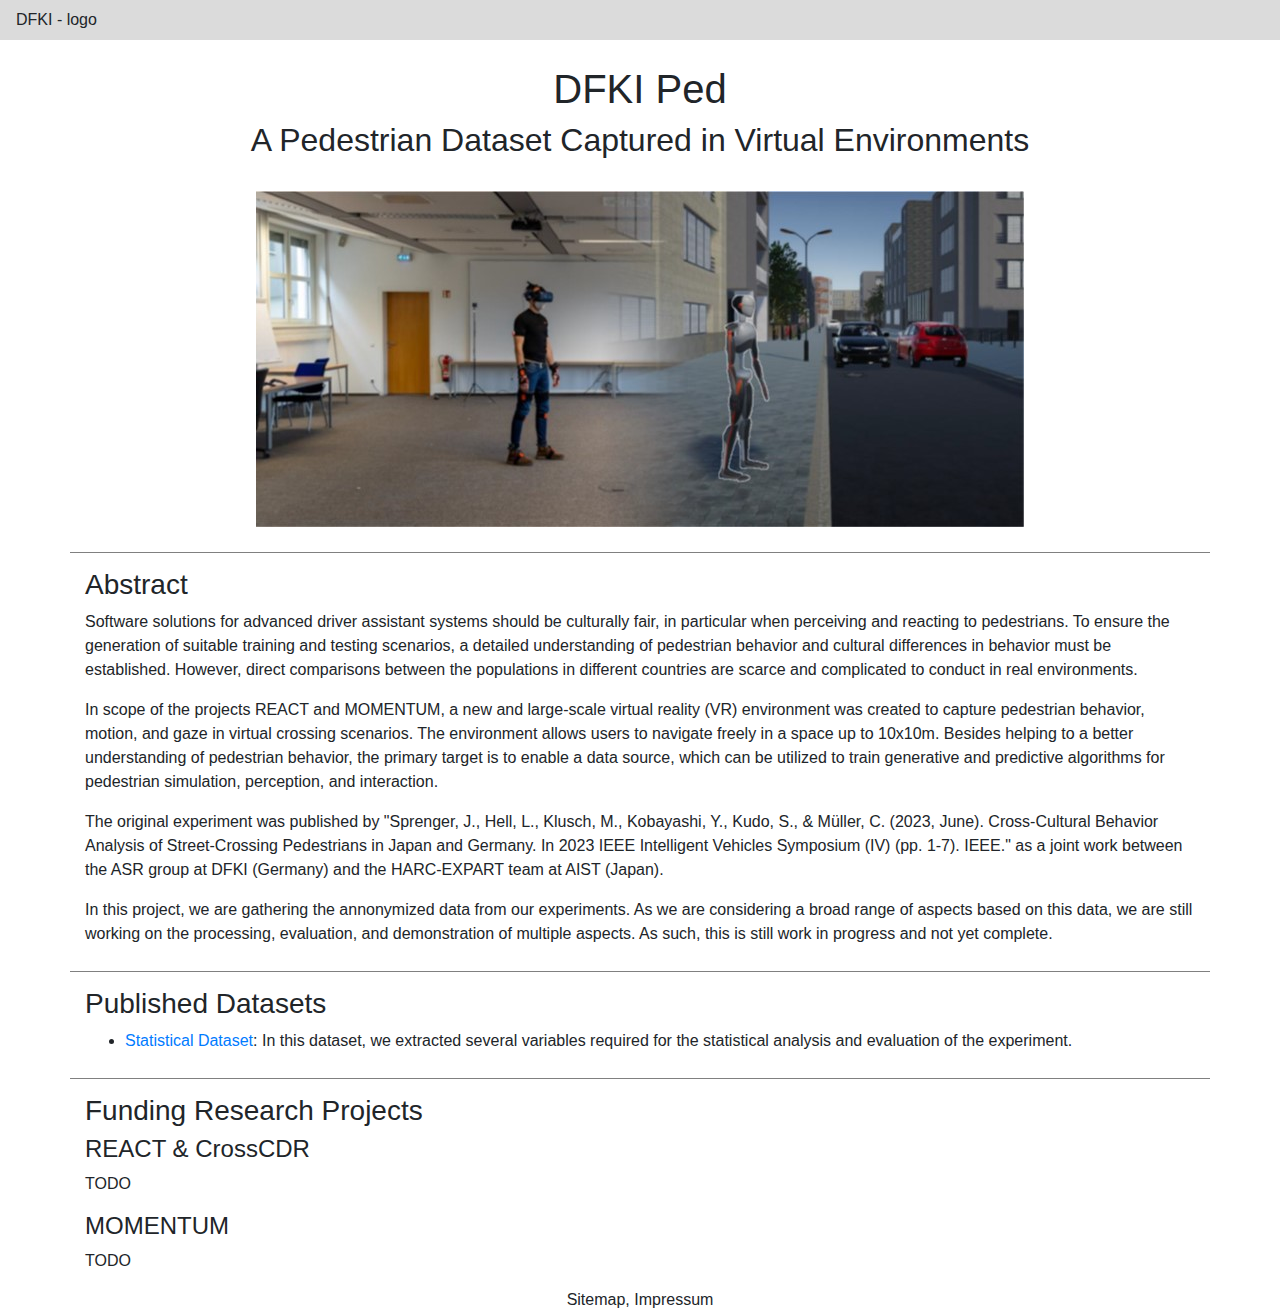
<file: index.html>
<!doctype html>
<html lang="en">
  <head>
    <!-- Required meta tags -->
    <meta charset="utf-8">
    <meta name="viewport" content="width=device-width, initial-scale=1, shrink-to-fit=no">

    <!-- Bootstrap CSS -->
    <link rel="stylesheet" href="https://cdn.jsdelivr.net/npm/bootstrap@4.0.0/dist/css/bootstrap.min.css" integrity="sha384-Gn5384xqQ1aoWXA+058RXPxPg6fy4IWvTNh0E263XmFcJlSAwiGgFAW/dAiS6JXm" crossorigin="anonymous">

    <title>Hello, world!</title>
    <link rel="stylesheet" href="html/css/style.css">
  </head>
  <body>
    <nav class="navbar navbar-expand-lg">DFKI - logo</nav>
    <header class="masthead text-center">
        <div class="container">
            <h1>DFKI Ped</h1>
            <h2>A Pedestrian Dataset Captured in Virtual Environments</h2>
            <br />
            <img src="html/images/Teaser.jpg" />
        </div>
    </header>
    <section class="page-section" id="abstract">
        <div class="container">
            <h3>Abstract</h3>
            <p>Software solutions for advanced driver assistant systems should be culturally fair, in particular when perceiving and reacting to pedestrians. To ensure the generation of suitable training and testing scenarios, a detailed understanding of pedestrian behavior and cultural differences in behavior must be established. However, direct comparisons between the populations in different countries are scarce and complicated to conduct in real environments. </p>

            <p>
            In scope of the projects REACT and MOMENTUM, a new and large-scale virtual reality (VR) environment was created to capture pedestrian behavior, motion, and gaze in virtual crossing scenarios. The environment allows users to navigate freely in a space up to 10x10m. Besides helping to a better understanding of pedestrian behavior, the primary target is to enable a data source, which can be utilized to train generative and predictive algorithms for pedestrian simulation, perception, and interaction. </p>

            <p>The original experiment was published by "Sprenger, J., Hell, L., Klusch, M., Kobayashi, Y., Kudo, S., & Müller, C. (2023, June). Cross-Cultural Behavior Analysis of Street-Crossing Pedestrians in Japan and Germany. In 2023 IEEE Intelligent Vehicles Symposium (IV) (pp. 1-7). IEEE." as a joint work between the ASR group at DFKI (Germany) and the HARC-EXPART team at AIST (Japan). </p>
            
            <p>In this project, we are gathering the annonymized data from our experiments. As we are considering a broad range of aspects based on this data, we are still working on the processing, evaluation, and demonstration of multiple aspects. As such, this is still work in progress and not yet complete. </p>
        </div>
    </section>

    <section class="page-section" id="abstract">
        <div class="container">
            <h3>Published Datasets</h3>
            <ul>
                <li>
                    <a href="data/StatisticalData/index.html">Statistical Dataset</a>:
                    In this dataset, we extracted several variables required for the statistical analysis and evaluation of the experiment. 
                </li>
            </ul>
        </div>
    </section>

    <section class="page-section" id="abstract">
        <div class="container">
            <h3>Funding Research Projects</h3>
            <h4>REACT & CrossCDR</h4>
            <p>TODO</p>
            <h4>MOMENTUM</h4>
            TODO
        </div>
    </section>

    <footer>
        Sitemap, Impressum
    </footer>

    <!-- Optional JavaScript -->
    <!-- jQuery first, then Popper.js, then Bootstrap JS -->
    <script src="https://code.jquery.com/jquery-3.2.1.slim.min.js" integrity="sha384-KJ3o2DKtIkvYIK3UENzmM7KCkRr/rE9/Qpg6aAZGJwFDMVNA/GpGFF93hXpG5KkN" crossorigin="anonymous"></script>
    <script src="https://cdn.jsdelivr.net/npm/popper.js@1.12.9/dist/umd/popper.min.js" integrity="sha384-ApNbgh9B+Y1QKtv3Rn7W3mgPxhU9K/ScQsAP7hUibX39j7fakFPskvXusvfa0b4Q" crossorigin="anonymous"></script>
    <script src="https://cdn.jsdelivr.net/npm/bootstrap@4.0.0/dist/js/bootstrap.min.js" integrity="sha384-JZR6Spejh4U02d8jOt6vLEHfe/JQGiRRSQQxSfFWpi1MquVdAyjUar5+76PVCmYl" crossorigin="anonymous"></script>
  </body>
</html>
</file>
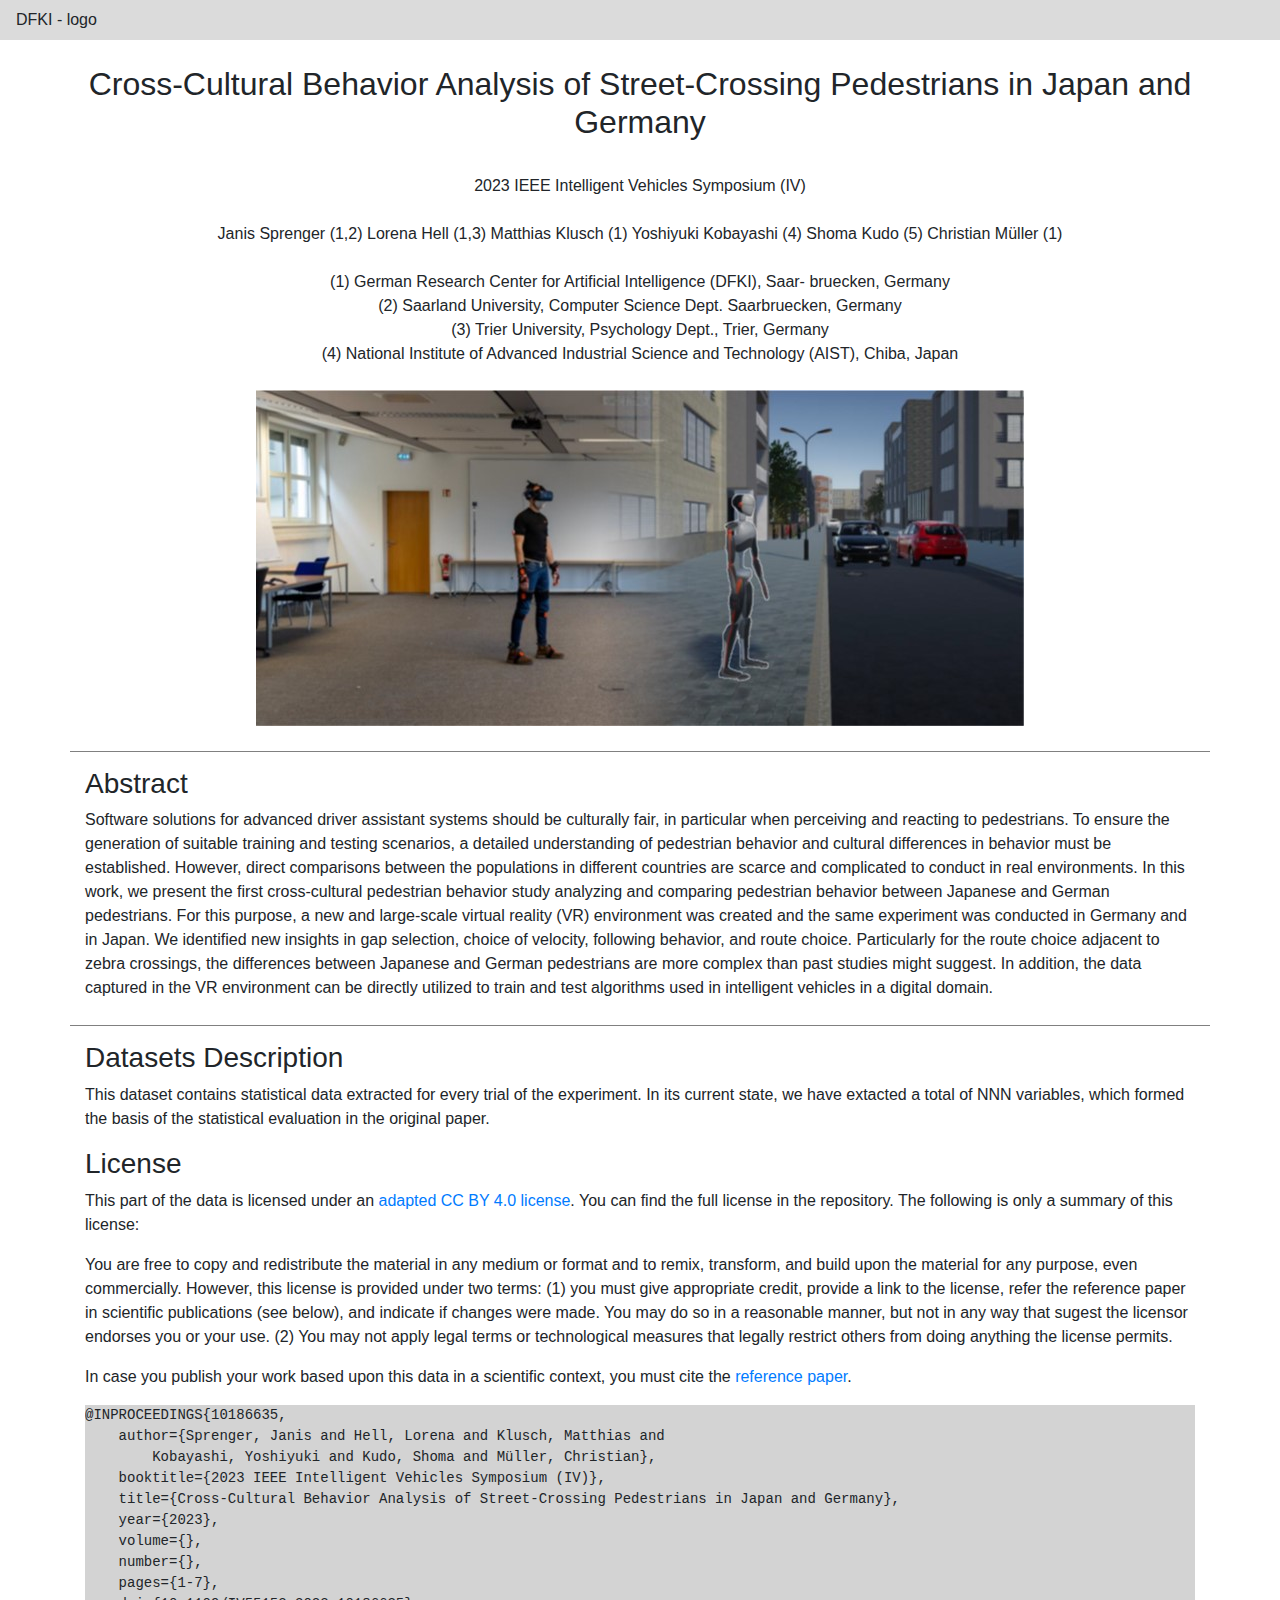
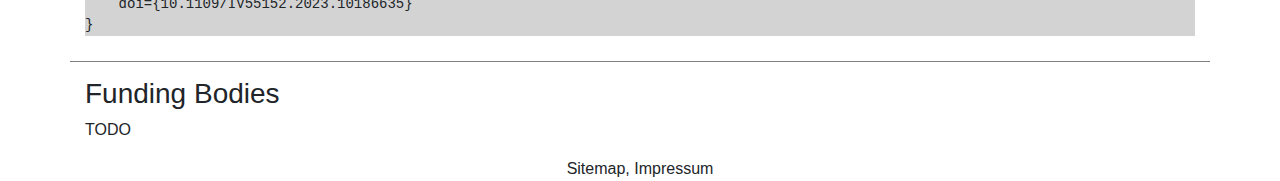
<file: data/StatisticalData/index.html>
<!doctype html>
<html lang="en">
  <head>
    <!-- Required meta tags -->
    <meta charset="utf-8">
    <meta name="viewport" content="width=device-width, initial-scale=1, shrink-to-fit=no">

    <!-- Bootstrap CSS -->
    <link rel="stylesheet" href="https://cdn.jsdelivr.net/npm/bootstrap@4.0.0/dist/css/bootstrap.min.css" integrity="sha384-Gn5384xqQ1aoWXA+058RXPxPg6fy4IWvTNh0E263XmFcJlSAwiGgFAW/dAiS6JXm" crossorigin="anonymous">

    <title>Hello, world!</title>
    <link rel="stylesheet" href="../../html/css/style.css">
  </head>
  <body>
    <nav class="navbar navbar-expand-lg">DFKI - logo</nav>
    <header class="masthead text-center">
        <div class="container">
            <h1></h1>
            <h2>Cross-Cultural Behavior Analysis of Street-Crossing Pedestrians in Japan and Germany</h2>
            <br />
            2023 IEEE Intelligent Vehicles Symposium (IV)
            <br /><br />
            Janis Sprenger (1,2)   Lorena Hell (1,3)   Matthias Klusch (1)   Yoshiyuki Kobayashi (4)   Shoma Kudo (5)   Christian Müller (1)
            <br /><br />
            (1) German Research Center for Artificial Intelligence (DFKI), Saar-
            bruecken, Germany <br />
            (2) Saarland University, Computer Science Dept. Saarbruecken, Germany    <br />
            (3) Trier University, Psychology Dept., Trier, Germany    <br />
            (4) National Institute of Advanced Industrial Science and Technology
            (AIST), Chiba, Japan
            <br /><br />
            <img src="../../html/images/Teaser.jpg" />
        </div>
    </header>
    <section class="page-section" id="abstract">
        <div class="container">
            <h3>Abstract</h3>
            <p>Software solutions for advanced driver assistant systems should be culturally fair, in particular when perceiving and reacting to pedestrians. To ensure the generation of suitable training and testing scenarios, a detailed understanding of pedestrian behavior and cultural differences in behavior must be established. However, direct comparisons between the populations 
            in different countries are scarce and complicated to conduct in real environments. 
            In this work, we present the first cross-cultural pedestrian behavior study analyzing and comparing pedestrian behavior between Japanese and German pedestrians. For this purpose, a new and large-scale virtual reality (VR) environment was created and the same experiment was conducted in Germany and in Japan. We identified new insights in gap selection, choice of velocity, following behavior, and route choice. Particularly for the route choice adjacent to zebra crossings, the differences between Japanese and German pedestrians are more complex than past studies might suggest. In addition, the data captured in the VR environment can be directly utilized to train and test algorithms used in intelligent vehicles in a digital domain.         </p>
        </div>
    </section>

    <section class="page-section" id="description">
        <div class="container">
            <h3>Datasets Description</h3>
            <p>
                This dataset contains statistical data extracted for every trial of the experiment. In its current state, 
                we have extacted a total of NNN variables, which formed the basis of the statistical evaluation in the original paper. 
            </p>
            <h3 id="license">License</h3>
            <p>
                This part of the data is licensed under an <a href="linktolicense">adapted CC BY 4.0 license</a>. You can find the full license in the repository. The following is only a summary of this license: 
            </p><p>
                You are free to copy and redistribute the material in any medium or format and to remix, transform, and build upon the material for any purpose, even commercially. However, this license is provided under two terms: (1) you must give appropriate credit, provide a link to the license, refer the reference paper in scientific publications (see below), and indicate if changes were made. You may do so in a reasonable manner, but not in any way that sugest the licensor endorses you or your use. (2) You may not apply legal terms or technological measures that legally restrict others from doing anything the license permits. 
            </p><p>
                In case you publish your work based upon this data in a scientific context, you must cite the <a href="https://doi.org/10.1109/IV55152.2023.10186635">reference paper</a>. 
<pre>@INPROCEEDINGS{10186635,
    author={Sprenger, Janis and Hell, Lorena and Klusch, Matthias and 
        Kobayashi, Yoshiyuki and Kudo, Shoma and Müller, Christian},
    booktitle={2023 IEEE Intelligent Vehicles Symposium (IV)}, 
    title={Cross-Cultural Behavior Analysis of Street-Crossing Pedestrians in Japan and Germany}, 
    year={2023},
    volume={},
    number={},
    pages={1-7},
    doi={10.1109/IV55152.2023.10186635}
}  </pre>
            </p>
        </div>
    </section>

    <section class="page-section" id="funding">
        <div class="container">
            <h3>Funding Bodies</h3>
            TODO
        </div>
    </section>

    <footer>
        Sitemap, Impressum
    </footer>

    <!-- Optional JavaScript -->
    <!-- jQuery first, then Popper.js, then Bootstrap JS -->
    <script src="https://code.jquery.com/jquery-3.2.1.slim.min.js" integrity="sha384-KJ3o2DKtIkvYIK3UENzmM7KCkRr/rE9/Qpg6aAZGJwFDMVNA/GpGFF93hXpG5KkN" crossorigin="anonymous"></script>
    <script src="https://cdn.jsdelivr.net/npm/popper.js@1.12.9/dist/umd/popper.min.js" integrity="sha384-ApNbgh9B+Y1QKtv3Rn7W3mgPxhU9K/ScQsAP7hUibX39j7fakFPskvXusvfa0b4Q" crossorigin="anonymous"></script>
    <script src="https://cdn.jsdelivr.net/npm/bootstrap@4.0.0/dist/js/bootstrap.min.js" integrity="sha384-JZR6Spejh4U02d8jOt6vLEHfe/JQGiRRSQQxSfFWpi1MquVdAyjUar5+76PVCmYl" crossorigin="anonymous"></script>
  </body>
</html>
</file>
<file: html/css/style.css>
nav {
    background:rgb(219, 219, 219);
    margin-bottom: 25px;
}
section {
    margin-top: 25px;
}
section .container {
    padding-top: 15px;
    border-top: 1px solid gray;
}
footer {
    text-align: center;
    margin-top: 15px;
}
pre {
    background-color: lightgray;
    margin-top: 0px;
    padding-top:0px;
}

nav img.dfki{
    height:30px;
}
</file>
